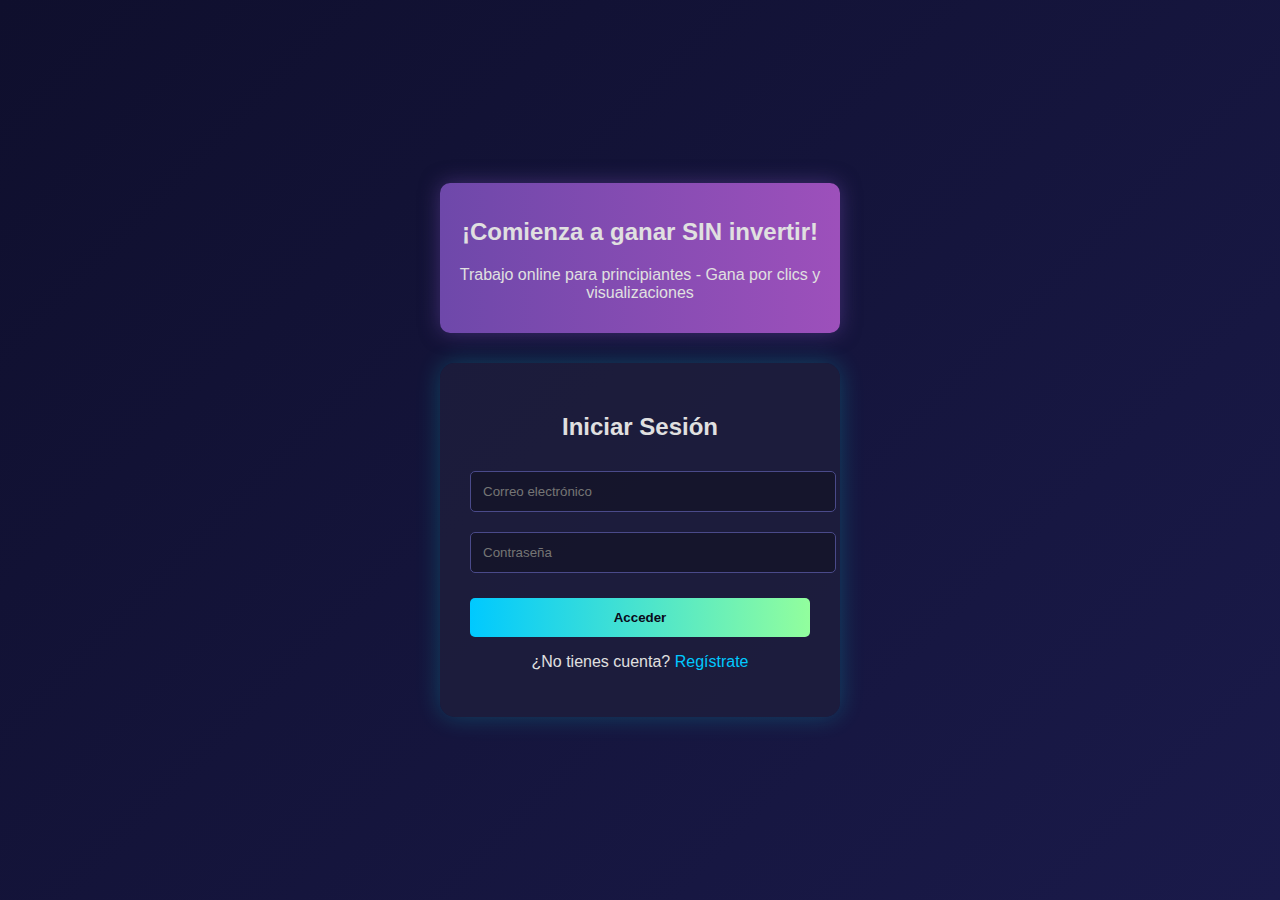
<file: index.html>
<!DOCTYPE html>
<html lang="es">
<head>
    <meta charset="UTF-8">
    <meta name="viewport" content="width=device-width, initial-scale=1.0">
    <title>GanaDineroOnline</title>
    <link rel="stylesheet" href="styles/main.css">
</head>
<body>
    <div class="futuristic-bg">
        <div class="container">
            <!-- Anuncio destacado -->
            <div class="ad-banner">
                <h2>¡Comienza a ganar SIN invertir!</h2>
                <p>Trabajo online para principiantes - Gana por clics y visualizaciones</p>
            </div>

            <!-- Formulario de Login -->
            <div class="auth-form" id="login-form">
                <h2>Iniciar Sesión</h2>
                <input type="text" id="login-email" placeholder="Correo electrónico" required>
                <input type="password" id="login-password" placeholder="Contraseña" required>
                <button onclick="login()">Acceder</button>
                <p>¿No tienes cuenta? <a href="#" onclick="toggleForms()">Regístrate</a></p>
            </div>

            <!-- Formulario de Registro -->
            <div class="auth-form" id="register-form" style="display: none;">
                <h2>Registro</h2>
                <input type="text" id="register-username" placeholder="Nombre de usuario" required>
                <input type="email" id="register-email" placeholder="Correo electrónico" required>
                <input type="password" id="register-password" placeholder="Contraseña" required>
                <button onclick="register()">Crear cuenta</button>
                <p>¿Ya tienes cuenta? <a href="#" onclick="toggleForms()">Inicia sesión</a></p>
            </div>
        </div>
    </div>
    <script src="scripts/auth.js"></script>
</body>
</html>
</file>
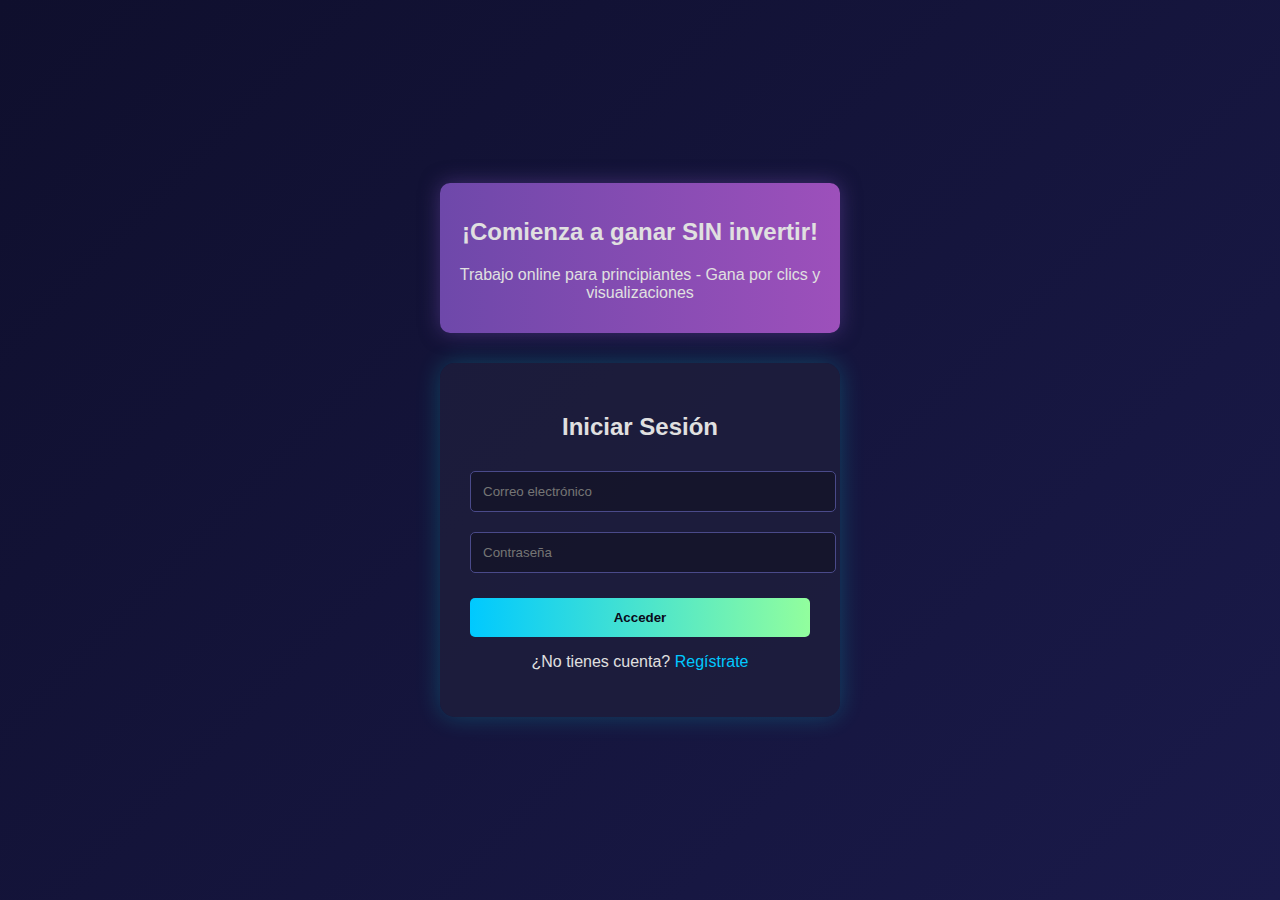
<file: panel.html>
<!DOCTYPE html>
<html lang="es">
<head>
    <meta charset="UTF-8">
    <title>Panel de Usuario</title>
    <link rel="stylesheet" href="styles/main.css">
</head>
<body>
    <div class="futuristic-bg">
        <div class="container">
            <div class="user-panel">
                <h2>Panel de Usuario</h2>
                
                <div class="user-info">
                    <p><strong>Usuario:</strong> <span id="username">...</span></p>
                    <p><strong>Balance:</strong> $<span id="balance">0</span></p>
                    <p><strong>Referidos:</strong> <span id="referrals">0</span></p>
                </div>

                <div class="links-section">
                    <h3>Tus enlaces activos</h3>
                    <div class="link-item">
                        <p class="link-text">https://ganadinerool.com/ref=<span id="user-ref">user123</span></p>
                        <button onclick="copyLink(this)">Copiar</button>
                    </div>
                    <div class="link-item">
                        <p class="link-text">https://ganadinerool.com/promo?ref=<span id="user-ref">user123</span></p>
                        <button onclick="copyLink(this)">Copiar</button>
                    </div>
                    <div class="link-item">
                        <p class="link-text">https://ganadinerool.com/offer?ref=<span id="user-ref">user123</span></p>
                        <button onclick="copyLink(this)">Copiar</button>
                    </div>
                </div>
            </div>
        </div>
    </div>
    <script src="scripts/panel.js"></script>
</body>
</html>
</file>
<file: styles/main.css>
body {
    margin: 0;
    font-family: 'Arial', sans-serif;
    background-color: #0a0a1a;
    color: #e0e0e0;
}

.futuristic-bg {
    background: linear-gradient(135deg, #0f0f2d, #1a1a4a);
    min-height: 100vh;
    display: flex;
    justify-content: center;
    align-items: center;
}

.container {
    width: 90%;
    max-width: 400px;
    text-align: center;
}

.ad-banner {
    background: linear-gradient(90deg, #6e48aa, #9d50bb);
    padding: 15px;
    border-radius: 10px;
    margin-bottom: 30px;
    box-shadow: 0 0 20px rgba(110, 72, 170, 0.5);
}

.auth-form {
    background: rgba(30, 30, 60, 0.8);
    padding: 30px;
    border-radius: 15px;
    box-shadow: 0 0 25px rgba(0, 255, 255, 0.2);
}

input {
    width: 100%;
    padding: 12px;
    margin: 10px 0;
    border: 1px solid #4a4a8a;
    background: rgba(20, 20, 40, 0.8);
    color: #fff;
    border-radius: 5px;
}

button {
    width: 100%;
    padding: 12px;
    background: linear-gradient(90deg, #00c9ff, #92fe9d);
    border: none;
    color: #0a0a1a;
    font-weight: bold;
    border-radius: 5px;
    cursor: pointer;
    margin-top: 15px;
    transition: all 0.3s;
}

button:hover {
    transform: translateY(-2px);
    box-shadow: 0 5px 15px rgba(0, 201, 255, 0.4);
}

a {
    color: #00c9ff;
    text-decoration: none;
}
</file>
